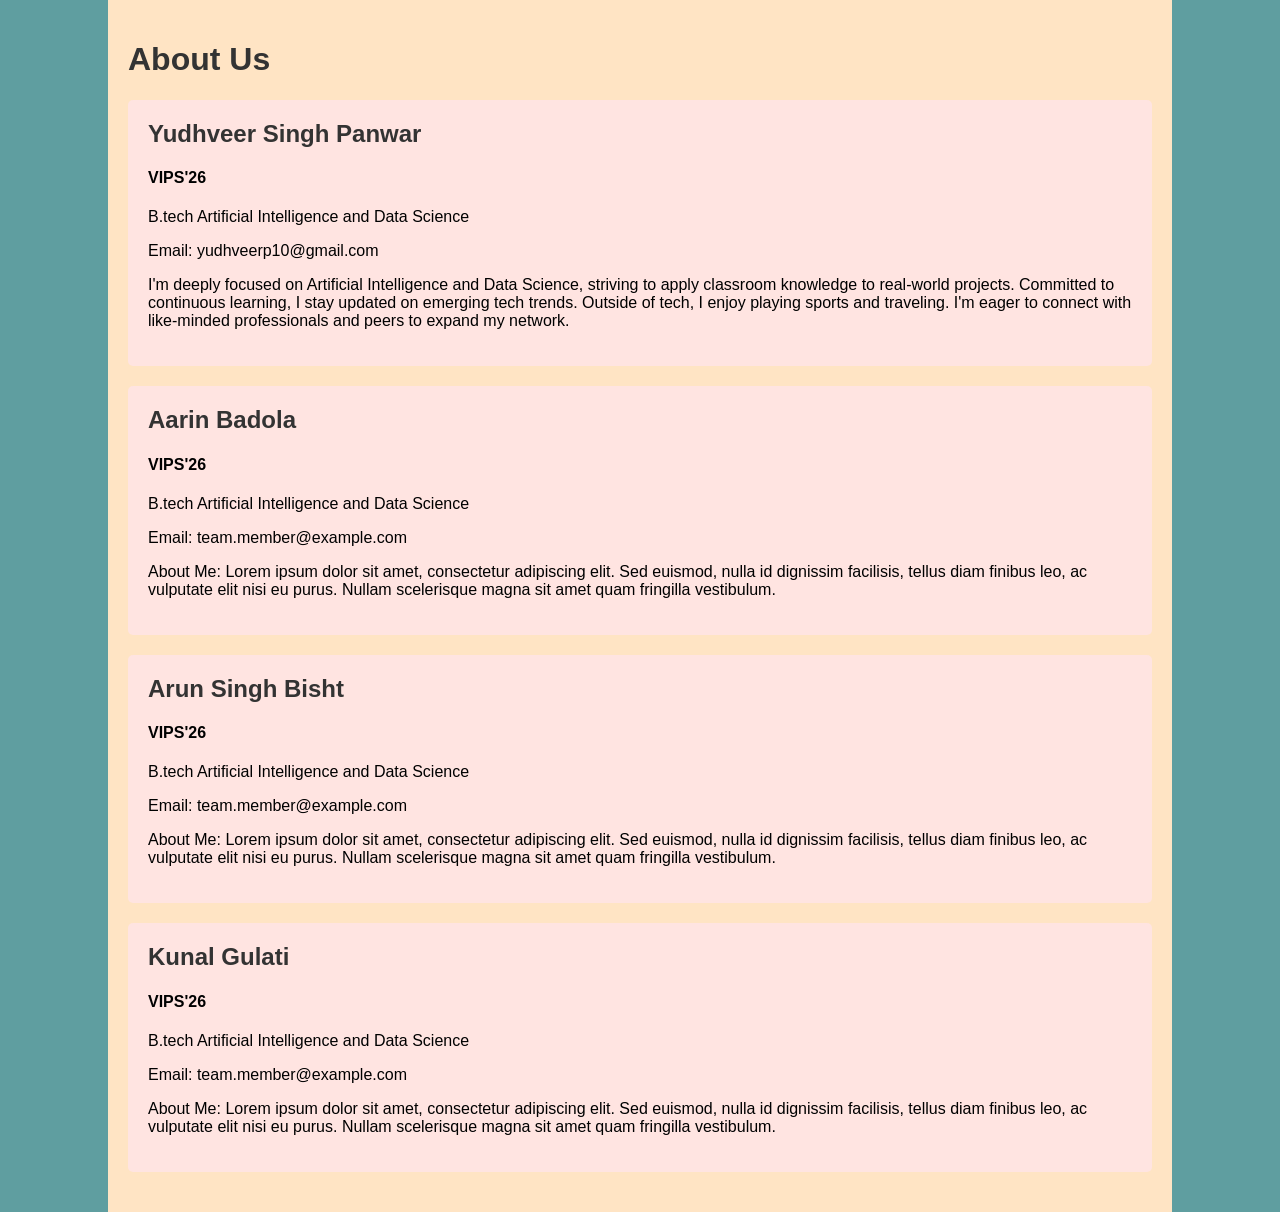
<file: tomato-plant-disease-detection-master/templates/about.html>
<!DOCTYPE html>
<html lang="en">
<head>
    <meta charset="UTF-8">
    <meta name="viewport" content="width=device-width, initial-scale=1.0">
    <title>About Us</title>
    <style>
        body {
            font-family: Arial, sans-serif;
            margin: 0;
            padding: 0;
            background-color: cadetblue;
        }
        .container {
            width: 80%;
            margin: auto;
            padding: 20px;
            background-color: bisque;
        }
        h1, h2, h3 {
            color: #333;
        }
        .team-member {
            margin-bottom: 20px;
            padding: 20px;
            background-color: mistyrose;
            border-radius: 5px;
        }
        .team-member h2 {
            margin-top: 0;
        }
        .team-member p {
            margin-top: 5px;
        }
    </style>
</head>
<body>
    <div class="container">
        <h1>About Us</h1>
        
        <div class="team-member">
            <h2>Yudhveer Singh Panwar </h2>
            <h4> VIPS'26 </h4>
            <p>B.tech Artificial Intelligence and Data Science</p>
            <p>Email: yudhveerp10@gmail.com</p>
            <p> I'm deeply focused on Artificial Intelligence and Data Science, striving to apply classroom knowledge to real-world projects. Committed to continuous learning, I stay updated on emerging tech trends. Outside of tech, I enjoy playing sports and traveling. I'm eager to connect with like-minded professionals and peers to expand my network. </p>
            
        </div>

        <div class="team-member">
            <h2> Aarin Badola</h2>
            <h4> VIPS'26 </h4>
            <p> B.tech Artificial Intelligence and Data Science </p>
            <p>Email: team.member@example.com</p>
            <p>About Me: Lorem ipsum dolor sit amet, consectetur adipiscing elit. Sed euismod, nulla id dignissim facilisis, tellus diam finibus leo, ac vulputate elit nisi eu purus. Nullam scelerisque magna sit amet quam fringilla vestibulum.</p>
        </div>

        <div class="team-member">
            <h2> Arun Singh Bisht </h2>
            <h4> VIPS'26 </h4>
            <p> B.tech Artificial Intelligence and Data Science </p>
            <p>Email: team.member@example.com</p>
            <p>About Me: Lorem ipsum dolor sit amet, consectetur adipiscing elit. Sed euismod, nulla id dignissim facilisis, tellus diam finibus leo, ac vulputate elit nisi eu purus. Nullam scelerisque magna sit amet quam fringilla vestibulum.</p>
        </div>

        <div class="team-member">
            <h2> Kunal Gulati</h2>
            <h4> VIPS'26 </h4>
            <p> B.tech Artificial Intelligence and Data Science </p>
            <p>Email: team.member@example.com</p>
            <p>About Me: Lorem ipsum dolor sit amet, consectetur adipiscing elit. Sed euismod, nulla id dignissim facilisis, tellus diam finibus leo, ac vulputate elit nisi eu purus. Nullam scelerisque magna sit amet quam fringilla vestibulum.</p>
        </div>

    

    </div>
</body>
</html>
</file>
